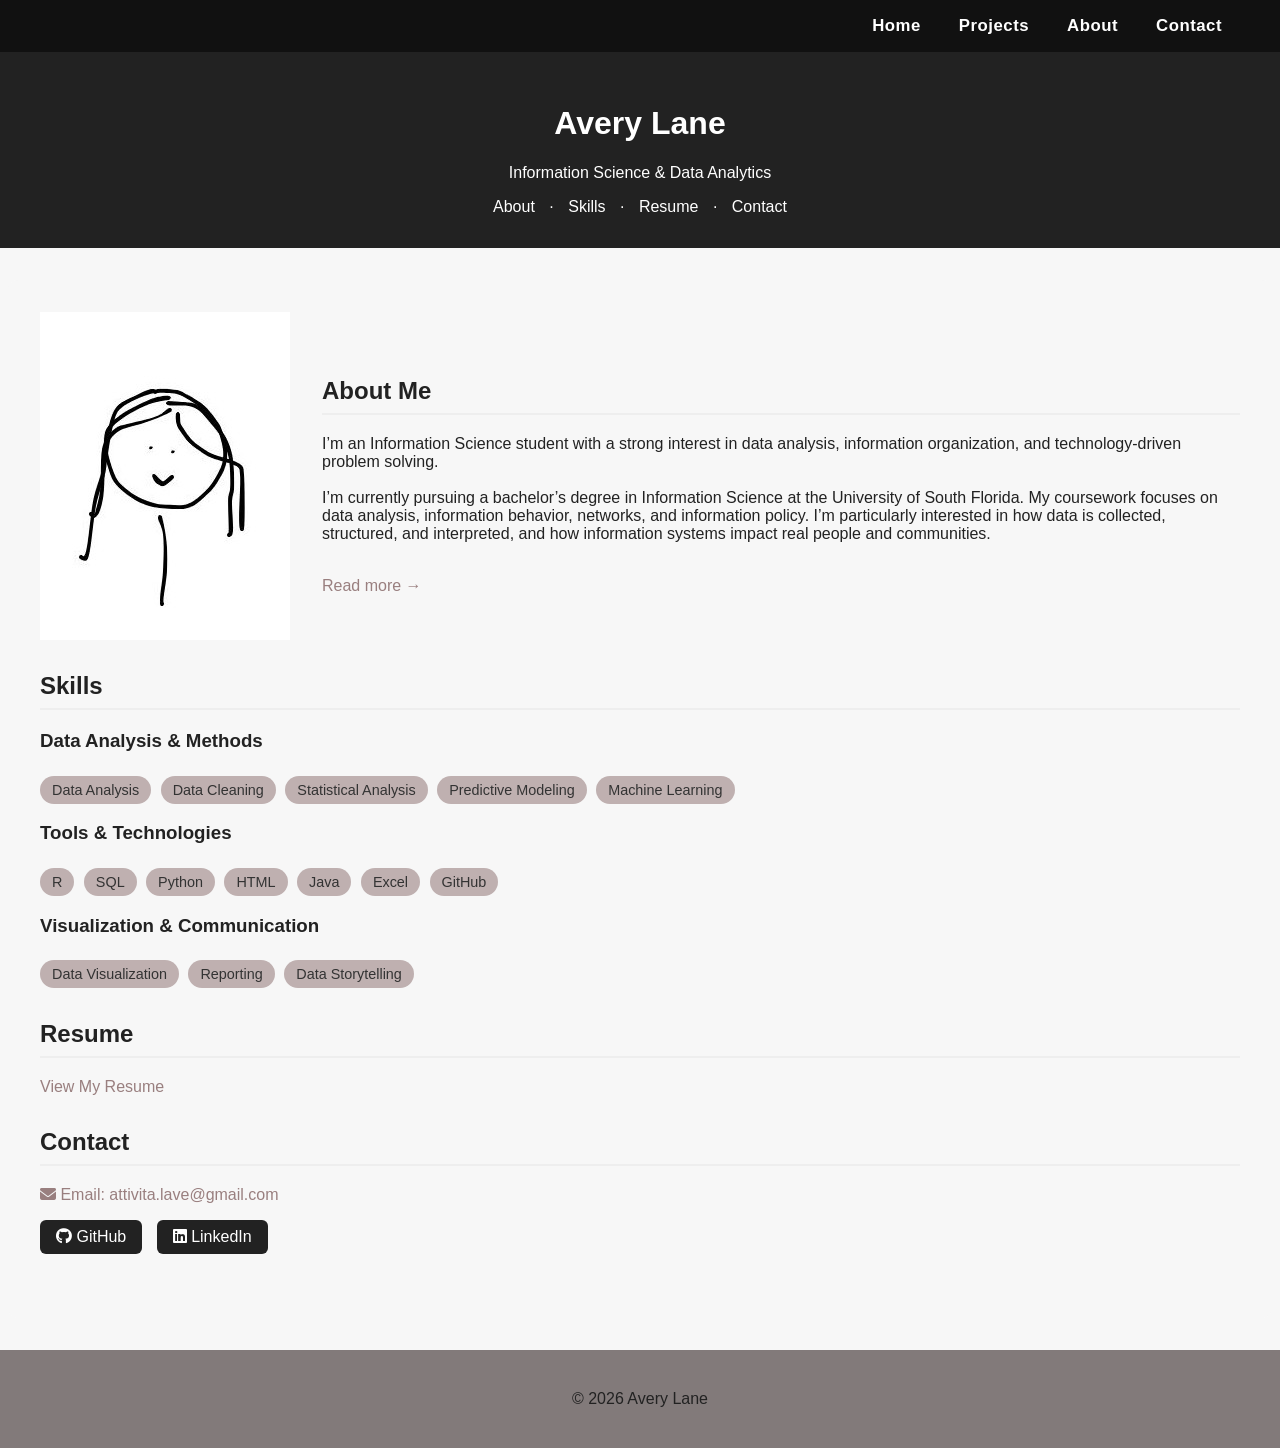
<file: index.html>
<!DOCTYPE html>
<html lang="en">
<head>
  <meta charset="UTF-8" />
  <meta name="viewport" content="width=device-width, initial-scale=1.0" />
  <title>Avery Lane | Portfolio</title>
  <style>
    html, body {
      margin: 0;
      padding: 0;
    }
    body {
      font-family: Arial, sans-serif;
      margin: 0;
      padding: 0;
      background: #f7f7f7;
      color: #222;
    }
    header {
      background: #222;
      color: white;
      padding: 2rem;
      text-align: center;
    }
    .top-nav {
      background: #111;
      position: sticky;
      top: 0;
      z-index: 1000;
      margin: 0;
      padding: 1rem 3rem 1rem 2rem;
      width: 100%;
      box-sizing: border-box;
    
      display: flex;
      justify-content: flex-end;
    }
    
    .top-nav a {
      color: white;
      margin-left: 28px;
      text-decoration: none;
      font-weight: 700;
      font-size: 1.05rem;
      letter-spacing: 0.5px;
    }
    
    .top-nav a:hover {
      color: #B6A4A4;
    }
        
    nav {
      margin-top: 1rem;
    }
    nav a {
      color: white;
      margin: 0 10px;
      text-decoration: none;
    }
    nav a:visited {
      color: white;
    }
    
    main {
      max-width: 1200px;
      margin: 2rem auto;
      background: #f7f7f7;
      padding: 2rem;
      border-radius: 10px;
    }
    section {
      margin-bottom: 2rem;
    }
    h2 {
      border-bottom: 2px solid #eee;
      padding-bottom: 0.5rem;
    }
    .project {
      margin-bottom: 1rem;
      padding: 1rem;
      border: 1px solid #ddd;
      border-radius: 8px;
    }
    footer {
      background: #827A7A;
      text-align: center;
      padding: 1.5rem;
      color: #white;
    }
    .about-container {
    display: flex;
    align-items: center;
    gap: 2rem;
    }
    .social-link {
    display: inline-block;
    padding: 0.5rem 1rem;
    background: #222;
    color: white;
    text-decoration: none;
    border-radius: 6px;
    margin-right: 10px;
    }
    .social-link:hover {
      background: #444;
    }
    .social-link:visited {
      color: white;
    }
    a {
      color: #997F7F;        /* link color */
      text-decoration: none;
    }
    a:visited {
      color: #997F7F;       
    }
    a:hover {
      text-decoration: underline;
    }
    a:active {
      color: #745D5D;   
    }

    .skills {
      margin-top: 1rem;
    }
    .skills span {
      display: inline-block;
      background: #BFB0B0;
      color: #333;
      padding: 6px 12px;
      margin: 5px 5px 0 0;
      border-radius: 20px;
      font-size: 0.9rem;
    }
      </style>
  <link rel="stylesheet" href="https://cdnjs.cloudflare.com/ajax/libs/font-awesome/6.5.0/css/all.min.css">
</head>
<body>
  <nav class="top-nav">
    <a href="index.html">Home</a>
    <a href="projects.html">Projects</a>
    <a href="about.html">About</a>
    <a href="contact.html">Contact</a>
  </nav>
  
  <header>
    <h1>Avery Lane</h1>
    <p>Information Science & Data Analytics</p>
    <nav>
      <a href="#about">About</a> · 
      <a href="#skills">Skills</a> · 
      <a href="#resume">Resume</a> · 
      <a href="#contact">Contact</a>
    </nav>
  </header>

  <main>
    <section id="about"class="about-container">
      <img src="profile.jpg" alt="Name" class="profile-pic" />

      <div class="about-text">
        <h2>About Me</h2>
        <p>
          ​I’m an Information Science student with a strong interest in data analysis, information organization, and technology-driven problem solving. 
        <br>
        <br>
          I’m currently pursuing a bachelor’s degree in Information Science at the University of South Florida. My coursework focuses on data analysis, information behavior, networks, and information policy. I’m particularly interested in how data is collected, structured, and interpreted, and how information systems impact real people and communities.
        </p>
        <br>
        <a href="about.html">Read more →</a>
      </div>
    </section>

    <section id="skills">
      <h2>Skills</h2>
      <div class="skill-category">
        <h3>Data Analysis & Methods</h3>
        <div class="skills">
          <span>Data Analysis</span>
          <span>Data Cleaning</span>
          <span>Statistical Analysis</span>
          <span>Predictive Modeling</span>
          <span>Machine Learning</span>
        </div>
      </div>
    
      <div class="skill-category">
        <h3>Tools & Technologies</h3>
        <div class="skills">
          <span>R</span>
          <span>SQL</span>
          <span>Python</span>
          <span>HTML</span>
          <span>Java</span>
          <span>Excel</span>
          <span>GitHub</span>
        </div>
      </div>
    
      <div class="skill-category">
        <h3>Visualization & Communication</h3>
        <div class="skills">
          <span>Data Visualization</span>
          <span>Reporting</span>
          <span>Data Storytelling</span>
        </div>
      </div>
    </section>
    
    <section id="resume">
      <h2>Resume</h2>
      <p><a href="resume.pdf" target="_blank">View My Resume</a></p>
    </section>

    <section id="contact">
      <h2>Contact</h2>
      <p><a href="https://mail.google.com/mail/?view=cm&to=attivita.lave@gmail.com" target="_blank">
        <i class="fas fa-envelope"></i> Email: attivita.lave@gmail.com
      </a></p>
      <p><a href="https://github.com/agl100" class="social-link">
        <i class="fab fa-github"></i> GitHub
      </a> <a href="https://linkedin.com/in/profile" class="social-link">
        <i class="fab fa-linkedin"></i> LinkedIn
      </a></p>
    </section>
  </main>

  <footer>
    <p>© 2026 Avery Lane</p>
  </footer>
</body>
</html>
</file>
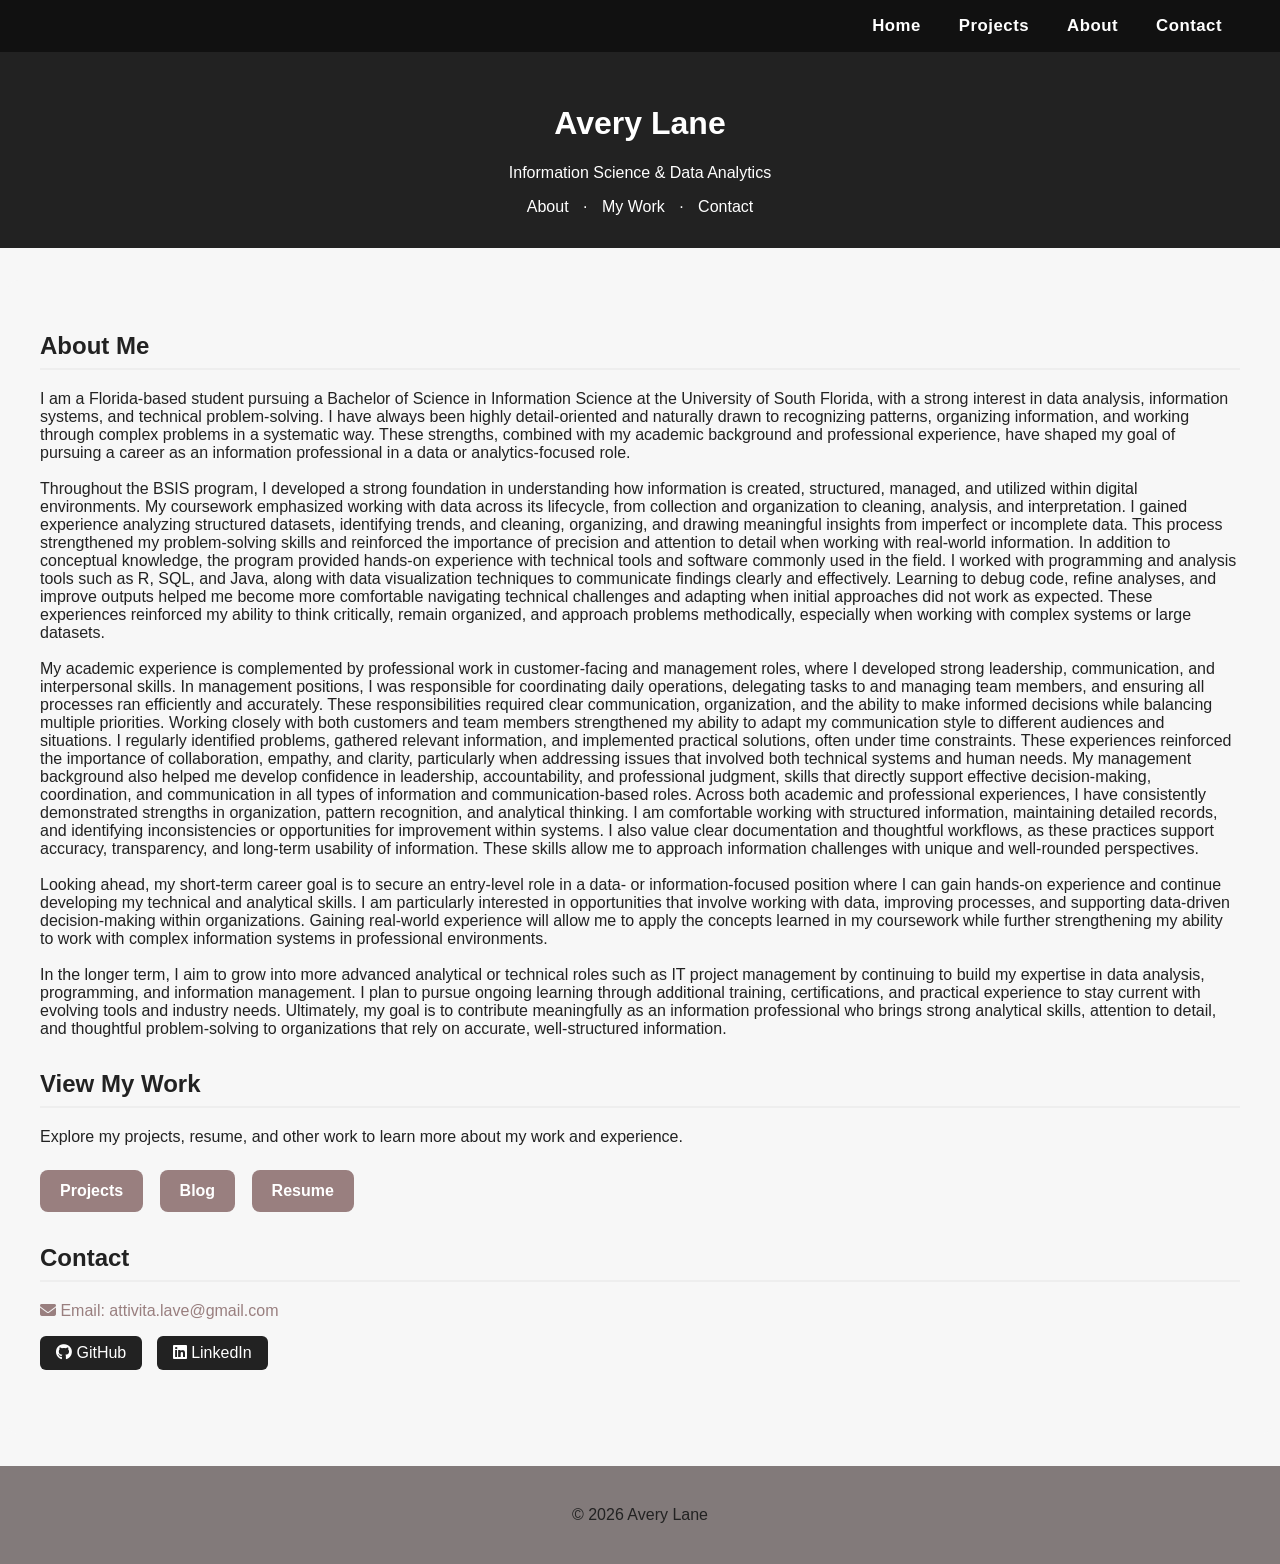
<file: about.html>
<!DOCTYPE html>
<html lang="en">
<head>
  <meta charset="UTF-8" />
  <meta name="viewport" content="width=device-width, initial-scale=1.0" />
  <title>Avery Lane | Portfolio</title>
  <style>
    html, body {
      margin: 0;
      padding: 0;
    }
    body {
      font-family: Arial, sans-serif;
      margin: 0;
      padding: 0;
      background: #f7f7f7;
      color: #222;
    }
    header {
      background: #222;
      color: white;
      padding: 2rem;
      text-align: center;
    }
    .top-nav {
      background: #111;
      position: sticky;
      top: 0;
      z-index: 1000;
      margin: 0;
      padding: 1rem 3rem 1rem 2rem;
      width: 100%;
      box-sizing: border-box;
    
      display: flex;
      justify-content: flex-end;
    }
    
    .top-nav a {
      color: white;
      margin-left: 28px;
      text-decoration: none;
      font-weight: 700;
      font-size: 1.05rem;
      letter-spacing: 0.5px;
    }
    
    .top-nav a:hover {
      color: #B6A4A4;
    }
        
    nav {
      margin-top: 1rem;
    }
    nav a {
      color: white;
      margin: 0 10px;
      text-decoration: none;
    }
    nav a:visited {
      color: white;
    }
    
    main {
      max-width: 1200px;
      margin: 2rem auto;
      background: #f7f7f7;
      padding: 2rem;
      border-radius: 10px;
    }
    section {
      margin-bottom: 2rem;
    }
    h2 {
      border-bottom: 2px solid #eee;
      padding-bottom: 0.5rem;
    }
    .project {
      margin-bottom: 1rem;
      padding: 1rem;
      border: 1px solid #ddd;
      border-radius: 8px;
    }
    footer {
      background: #827A7A;
      text-align: center;
      padding: 1.5rem;
      color: #white;
    }
    .about-container {
    display: flex;
    align-items: center;
    gap: 2rem;
    }
    .social-link {
    display: inline-block;
    padding: 0.5rem 1rem;
    background: #222;
    color: white;
    text-decoration: none;
    border-radius: 6px;
    margin-right: 10px;
    }
    .social-link:hover {
      background: #444;
    }
    .social-link:visited {
      color: white;
    }
    a {
      color: #997F7F;        /* link color */
      text-decoration: none;
    }
    a:visited {
      color: #997F7F;       
    }
    a:hover {
      text-decoration: underline;
    }
    a:active {
      color: #745D5D;   
    }

    .skills {
      margin-top: 1rem;
    }
    .skills span {
      display: inline-block;
      background: #BFB0B0;
      color: #333;
      padding: 6px 12px;
      margin: 5px 5px 0 0;
      border-radius: 20px;
      font-size: 0.9rem;
    }
    .work-links {
      margin-top: 1rem;
    }
    
    .work-button {
      display: inline-block;
      padding: 0.75rem 1.25rem;
      margin: 0.5rem 0.75rem 0 0;
      background: #997f7f;
      color: white;
      text-decoration: none;
      border-radius: 8px;
      font-weight: 600;
    }
    
    .work-button:hover {
      background: #B6A4A4;
    }
    
    .work-button:visited {
      color: white;
    }
      </style>
  <link rel="stylesheet" href="https://cdnjs.cloudflare.com/ajax/libs/font-awesome/6.5.0/css/all.min.css">
</head>
<body>
  <nav class="top-nav">
    <a href="index.html">Home</a>
    <a href="projects.html">Projects</a>
    <a href="about.html">About</a>
    <a href="contact.html">Contact</a>
  </nav>
  
  <header>
    <h1>Avery Lane</h1>
    <p>Information Science & Data Analytics</p>
    <nav>
      <a href="#aboutme">About</a> · 
      <a href="#mywork">My Work</a> · 
      <a href="#contact">Contact</a>
    </nav>
  </header>
  
  <main>
    <section id="aboutme">
      <h2>About Me</h2>

      <p>
      I am a Florida-based student pursuing a Bachelor of Science in Information Science at the University of South Florida, with a strong interest in data analysis, information systems, and technical problem-solving. I have always been highly detail-oriented and naturally drawn to recognizing patterns, organizing information, and working through complex problems in a systematic way. These strengths, combined with my academic background and professional experience, have shaped my goal of pursuing a career as an information professional in a data or analytics-focused role.

<br> <br>
        Throughout the BSIS program, I developed a strong foundation in understanding how information is created, structured, managed, and utilized within digital environments. My coursework emphasized working with data across its lifecycle, from collection and organization to cleaning, analysis, and interpretation. I gained experience analyzing structured datasets, identifying trends, and cleaning, organizing, and drawing meaningful insights from imperfect or incomplete data. This process strengthened my problem-solving skills and reinforced the importance of precision and attention to detail when working with real-world information.

In addition to conceptual knowledge, the program provided hands-on experience with technical tools and software commonly used in the field. I worked with programming and analysis tools such as R, SQL, and Java, along with data visualization techniques to communicate findings clearly and effectively. Learning to debug code, refine analyses, and improve outputs helped me become more comfortable navigating technical challenges and adapting when initial approaches did not work as expected. These experiences reinforced my ability to think critically, remain organized, and approach problems methodically, especially when working with complex systems or large datasets.

<br> <br>
        My academic experience is complemented by professional work in customer-facing and management roles, where I developed strong leadership, communication, and interpersonal skills. In management positions, I was responsible for coordinating daily operations, delegating tasks to and managing team members, and ensuring all processes ran efficiently and accurately. These responsibilities required clear communication, organization, and the ability to make informed decisions while balancing multiple priorities.

Working closely with both customers and team members strengthened my ability to adapt my communication style to different audiences and situations. I regularly identified problems, gathered relevant information, and implemented practical solutions, often under time constraints. These experiences reinforced the importance of collaboration, empathy, and clarity, particularly when addressing issues that involved both technical systems and human needs. My management background also helped me develop confidence in leadership, accountability, and professional judgment, skills that directly support effective decision-making, coordination, and communication in all types of information and communication-based roles.

Across both academic and professional experiences, I have consistently demonstrated strengths in organization, pattern recognition, and analytical thinking. I am comfortable working with structured information, maintaining detailed records, and identifying inconsistencies or opportunities for improvement within systems. I also value clear documentation and thoughtful workflows, as these practices support accuracy, transparency, and long-term usability of information. These skills allow me to approach information challenges with unique and well-rounded perspectives.

<br> <br>

        Looking ahead, my short-term career goal is to secure an entry-level role in a data- or information-focused position where I can gain hands-on experience and continue developing my technical and analytical skills.
 
      I am particularly interested in opportunities that involve working with data, improving processes, and supporting data-driven decision-making within organizations. Gaining real-world experience will allow me to apply the concepts learned in my coursework while further strengthening my ability to work with complex information systems in professional environments.
<br> <br>

        In the longer term, I aim to grow into more advanced analytical or technical roles such as IT project management by continuing to build my expertise in data analysis, programming, and information management. I plan to pursue ongoing learning through additional training, certifications, and practical experience to stay current with evolving tools and industry needs. Ultimately, my goal is to contribute meaningfully as an information professional who brings strong analytical skills, attention to detail, and thoughtful problem-solving to organizations that rely on accurate, well-structured information.
      </p>
  
    </section>

    <section id = "mywork">
      <h2>View My Work</h2>
      <p>
        Explore my projects, resume, and other work to learn more about my work and experience.
      </p>
       <div class="work-links">
        <a href="projects.html" class="work-button">Projects</a>
        <a href="https://www.blogger.com/profile/00152209194767307387" class="work-button">Blog</a>
        <a href="resume.pdf" target="_blank" class="work-button">Resume</a>
      </div>
    </section>

    <section id="contact">
      <h2>Contact</h2>
      <p><a href="https://mail.google.com/mail/?view=cm&to=attivita.lave@gmail.com" target="_blank">
        <i class="fas fa-envelope"></i> Email: attivita.lave@gmail.com
      </a></p>
      <p><a href="https://github.com/agl100" class="social-link">
        <i class="fab fa-github"></i> GitHub
      </a> <a href="https://linkedin.com/in/profile" class="social-link">
        <i class="fab fa-linkedin"></i> LinkedIn
      </a></p>
    </section>
  </main>

  <footer>
    <p>© 2026 Avery Lane</p>
  </footer>
</body>
</html>
</file>
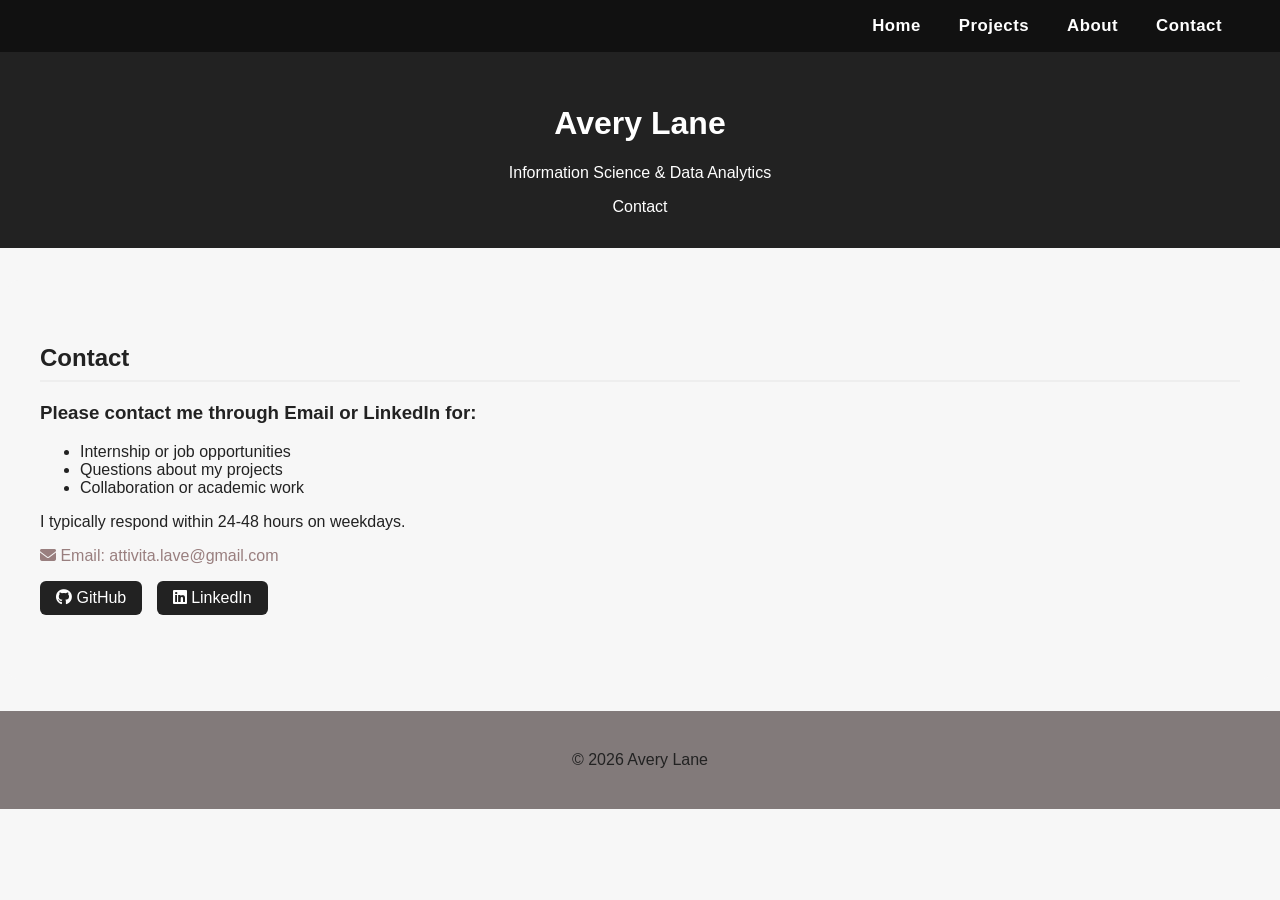
<file: contact.html>
<!DOCTYPE html>
<html lang="en">
<head>
  <meta charset="UTF-8" />
  <meta name="viewport" content="width=device-width, initial-scale=1.0" />
  <title>Avery Lane | Portfolio</title>
  <style>
    html, body {
      margin: 0;
      padding: 0;
    }
    body {
      font-family: Arial, sans-serif;
      margin: 0;
      padding: 0;
      background: #f7f7f7;
      color: #222;
    }
    header {
      background: #222;
      color: white;
      padding: 2rem;
      text-align: center;
    }
    .top-nav {
      background: #111;
      position: sticky;
      top: 0;
      z-index: 1000;
      margin: 0;
      padding: 1rem 3rem 1rem 2rem;
      width: 100%;
      box-sizing: border-box;
    
      display: flex;
      justify-content: flex-end;
    }
    
    .top-nav a {
      color: white;
      margin-left: 28px;
      text-decoration: none;
      font-weight: 700;
      font-size: 1.05rem;
      letter-spacing: 0.5px;
    }
    
    .top-nav a:hover {
      color: #B6A4A4;
    }
        
    nav {
      margin-top: 1rem;
    }
    nav a {
      color: white;
      margin: 0 10px;
      text-decoration: none;
    }
    nav a:visited {
      color: white;
    }
    
    main {
      max-width: 1200px;
      margin: 2rem auto;
      background: #f7f7f7;
      padding: 2rem;
      border-radius: 10px;
    }
    section {
      margin-bottom: 2rem;
    }
    h2 {
      border-bottom: 2px solid #eee;
      padding-bottom: 0.5rem;
    }
    .project {
      margin-bottom: 1rem;
      padding: 1rem;
      border: 1px solid #ddd;
      border-radius: 8px;
    }
    footer {
      background: #827A7A;
      text-align: center;
      padding: 1.5rem;
      color: #white;
    }
    .about-container {
    display: flex;
    align-items: center;
    gap: 2rem;
    }
    .social-link {
    display: inline-block;
    padding: 0.5rem 1rem;
    background: #222;
    color: white;
    text-decoration: none;
    border-radius: 6px;
    margin-right: 10px;
    }
    .social-link:hover {
      background: #444;
    }
    .social-link:visited {
      color: white;
    }
    a {
      color: #997F7F;        /* link color */
      text-decoration: none;
    }
    a:visited {
      color: #997F7F;       
    }
    a:hover {
      text-decoration: underline;
    }
    a:active {
      color: #745D5D;   
    }

    .skills {
      margin-top: 1rem;
    }
    .skills span {
      display: inline-block;
      background: #BFB0B0;
      color: #333;
      padding: 6px 12px;
      margin: 5px 5px 0 0;
      border-radius: 20px;
      font-size: 0.9rem;
    }
    .work-links {
      margin-top: 1rem;
    }
    
    .work-button {
      display: inline-block;
      padding: 0.75rem 1.25rem;
      margin: 0.5rem 0.75rem 0 0;
      background: #997f7f;
      color: white;
      text-decoration: none;
      border-radius: 8px;
      font-weight: 600;
    }
    
    .work-button:hover {
      background: #B6A4A4;
    }
    
    .work-button:visited {
      color: white;
    }
      </style>
  <link rel="stylesheet" href="https://cdnjs.cloudflare.com/ajax/libs/font-awesome/6.5.0/css/all.min.css">
</head>
<body>
  <nav class="top-nav">
    <a href="index.html">Home</a>
    <a href="projects.html">Projects</a>
    <a href="about.html">About</a>
    <a href="#contact">Contact</a>
  </nav>
  
  <header>
    <h1>Avery Lane</h1>
    <p>Information Science & Data Analytics</p>
    <nav>
      <a href="#contact">Contact</a>
    </nav>
  </header>
  
  <main>
    <section id="contactpage">

    </section>
   
    <section id="contact">
      <h2>Contact</h2>
    <h3>Please contact me through Email or LinkedIn for:</h3>
    <ul>
      <li>Internship or job opportunities</li>
      <li>Questions about my projects</li>
      <li>Collaboration or academic work</li>
    </ul>
      <p>
        I typically respond within 24-48 hours on weekdays.
      </p>
      
      <p><a href="https://mail.google.com/mail/?view=cm&to=attivita.lave@gmail.com" target="_blank">
        <i class="fas fa-envelope"></i> Email: attivita.lave@gmail.com
      </a></p>
      <p><a href="https://github.com/agl100" class="social-link">
        <i class="fab fa-github"></i> GitHub
      </a> <a href="https://linkedin.com/in/profile" class="social-link">
        <i class="fab fa-linkedin"></i> LinkedIn
      </a></p>
    </section>
  </main>

  <footer>
    <p>© 2026 Avery Lane</p>
  </footer>
</body>
</html>
</file>
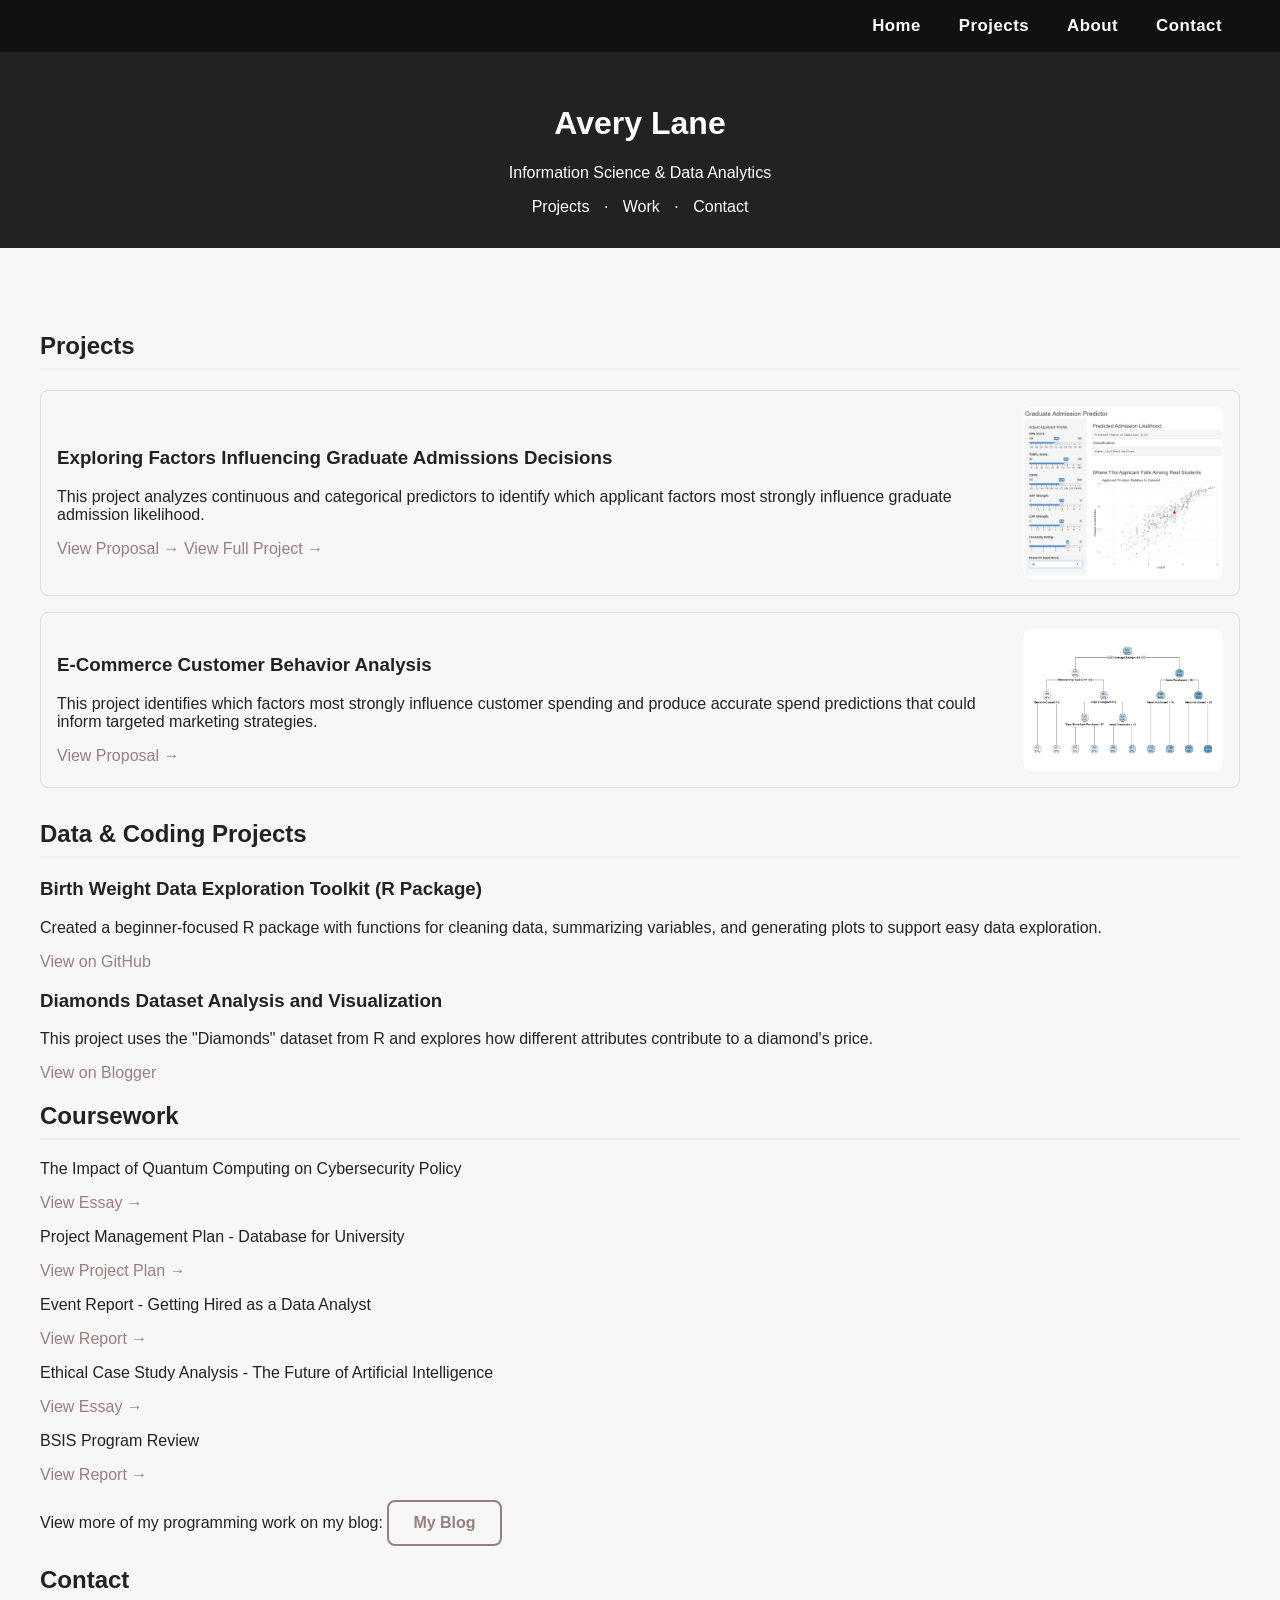
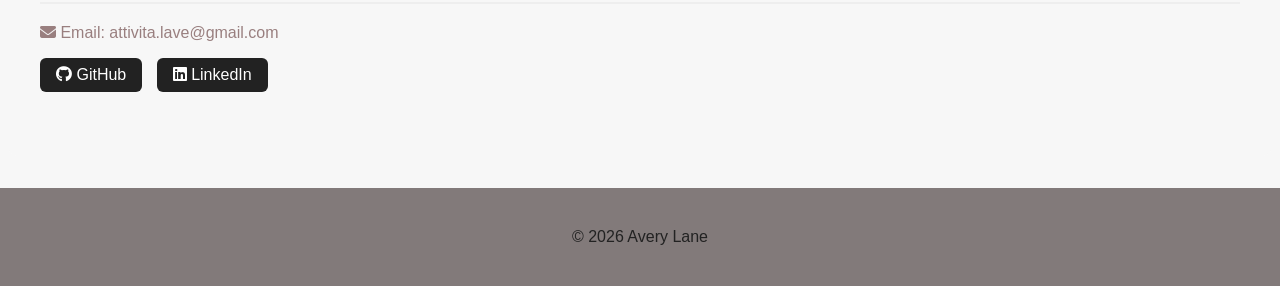
<file: projects.html>
<!DOCTYPE html>
<html lang="en">
<head>
  <meta charset="UTF-8" />
  <meta name="viewport" content="width=device-width, initial-scale=1.0" />
  <title>Avery Lane | Portfolio</title>
   <style>
    html, body {
      margin: 0;
      padding: 0;
    }
    body {
      font-family: Arial, sans-serif;
      margin: 0;
      padding: 0;
      background: #f7f7f7;
      color: #222;
    }
    header {
      background: #222;
      color: white;
      padding: 2rem;
      text-align: center;
    }
    .top-nav {
      background: #111;
      position: sticky;
      top: 0;
      z-index: 1000;
      margin: 0;
      padding: 1rem 3rem 1rem 2rem;
      width: 100%;
      box-sizing: border-box;
    
      display: flex;
      justify-content: flex-end;
    }
    
    .top-nav a {
      color: white;
      margin-left: 28px;
      text-decoration: none;
      font-weight: 700;
      font-size: 1.05rem;
      letter-spacing: 0.5px;
    }
    
    .top-nav a:hover {
      color: #B6A4A4;
    }
        
    nav {
      margin-top: 1rem;
    }
    nav a {
      color: white;
      margin: 0 10px;
      text-decoration: none;
    }
    nav a:visited {
      color: white;
    }
    
    main {
      max-width: 1200px;
      margin: 2rem auto;
      background: #f7f7f7;
      padding: 2rem;
      border-radius: 10px;
    }
    section {
      margin-bottom: 2rem;
    }
    h2 {
      border-bottom: 2px solid #eee;
      padding-bottom: 0.5rem;
    }
    .project {
      margin-bottom: 1rem;
      padding: 1rem;
      border: 1px solid #ddd;
      border-radius: 8px;
    }
    footer {
      background: #827A7A;
      text-align: center;
      padding: 1.5rem;
      color: #white;
    }
    .about-container {
    display: flex;
    align-items: center;
    gap: 2rem;
    }
    .social-link {
    display: inline-block;
    padding: 0.5rem 1rem;
    background: #222;
    color: white;
    text-decoration: none;
    border-radius: 6px;
    margin-right: 10px;
    }
    .social-link:hover {
      background: #444;
    }
    .social-link:visited {
      color: white;
    }
    a {
      color: #997F7F;        /* link color */
      text-decoration: none;
    }
    a:visited {
      color: #997F7F;       
    }
    a:hover {
      text-decoration: underline;
    }
    a:active {
      color: #745D5D;   
    }

    .skills {
      margin-top: 1rem;
    }
    .skills span {
      display: inline-block;
      background: #BFB0B0;
      color: #333;
      padding: 6px 12px;
      margin: 5px 5px 0 0;
      border-radius: 20px;
      font-size: 0.9rem;
    }

     .project-content {
        display: flex;
        align-items: center;
        justify-content: space-between;
        gap: 2rem;
      }
      .project-text {
        flex: 1;
      }
      .project-img {
        width: 200px;
        height: auto;
        border-radius: 8px;
        object-fit: cover;
      }
     .outline-button {
        display: inline-block;
        padding: 0.75rem 1.5rem;
      
        border: 2px solid #997F7F;  
        color: #997F7F;           
      
        border-radius: 8px;
        text-decoration: none;
        font-weight: 600;
        font-size: 1rem;
      
        background: transparent;
        transition: all 0.2s ease;
      }
     .outline-button:hover {
      background: #ededed;
      color: white;
      }
      </style>
  <link rel="stylesheet" href="https://cdnjs.cloudflare.com/ajax/libs/font-awesome/6.5.0/css/all.min.css">
</head>
<body>
  <nav class="top-nav">
    <a href="index.html">Home</a>
    <a href="projects.html">Projects</a>
    <a href="about.html">About</a>
    <a href="contact.html">Contact</a>
  </nav>
  
  <header>
    <h1>Avery Lane</h1>
    <p>Information Science & Data Analytics</p>
    <nav>
      <a href="#projects">Projects</a> · 
      <a href="#otherwork">Work</a> · 
      <a href="#contact">Contact</a>
    </nav>
  </header>

  <main>
    <section id="projects">
      <h2>Projects</h2>


      <div class="project">
        <div class="project-content">
        <div class="project-text">
          <h3>Exploring Factors Influencing Graduate Admissions Decisions</h3>
          <p>This project analyzes continuous and categorical predictors to identify which applicant factors most strongly influence graduate admission likelihood. </p>
          <a href="gradproj_proposal.pdf" target="_blank">View Proposal →      </a>
          <a href="gradproj_presentation.pdf">View Full Project →</a>
         </div>

          <img src="gradproj1.png" alt="Project Image" class="project-img">

        </div>
      </div>
      
      <div class="project">
        <div class="project-content">
        <div class="project-text">
          <h3>E-Commerce Customer Behavior Analysis</h3>
          <p>This project identifies which factors most strongly influence customer spending and produce accurate spend predictions that could inform targeted marketing strategies.</p>
          <a href="coursework/g3_proposal.pdf">View Proposal →</a>
         </div>
          <img src="coursework/g3_decisiontree.png" alt="Project Decision Tree" class="project-img">
        </div>
      </div>
    </section>
    
    <h2>Data & Coding Projects</h2>

    <div>
      <h3>Birth Weight Data Exploration Toolkit (R Package)</h3>
      <p>Created a beginner-focused R package with functions for cleaning data, summarizing variables, and generating plots to support easy data exploration.</p>
      <a href="https://github.com/agl100/Friedman">View on GitHub</a>
    </div>

    <div>
      <h3>Diamonds Dataset Analysis and Visualization</h3>
      <p>This project uses the "Diamonds" dataset from R and explores how different attributes contribute to a diamond's price.</p>
      <a href="https://visualanalyticsfall25.blogspot.com/2025/11/final-project.html">View on Blogger</a>
    </div>

    <section id="otherwork">
      <h2>Coursework</h2>
      <div>
        <p>The Impact of Quantum Computing on Cybersecurity Policy</p>
        <a href="coursework/infotech_news.docx.pdf" target="_blank">View Essay → </a>
      </div>

      <div>
        <p>Project Management Plan - Database for University</p>
        <a href="coursework/proj_management.docx.pdf" target="_blank">View Project Plan → </a>
      </div>

      <div>
        <p>Event Report - Getting Hired as a Data Analyst</p>
        <a href="coursework/event_report.pdf" target="_blank">View Report → </a>
      </div>

      <div>
        <p>Ethical Case Study Analysis - The Future of Artificial Intelligence</p>
        <a href="coursework/ethics_analysis.pdf" target="_blank">View Essay → </a>
      </div>

      <div>
        <p>BSIS Program Review</p>
        <a href="coursework/BSIS_Review.pdf" target="_blank">View Report → </a>
      </div>
      
      <p>
        View more of my programming work on my blog: 
        <a href="https://www.blogger.com/profile/00152209194767307387" class="outline-button">My Blog</a>
      </p>
    
    <section id="contact">
      <h2>Contact</h2>
      <p><a href="https://mail.google.com/mail/?view=cm&to=attivita.lave@gmail.com" target="_blank">
        <i class="fas fa-envelope"></i> Email: attivita.lave@gmail.com
      </a></p>
      <p><a href="https://github.com/agl100" class="social-link">
        <i class="fab fa-github"></i> GitHub
      </a> <a href="https://linkedin.com/in/profile" class="social-link">
        <i class="fab fa-linkedin"></i> LinkedIn
      </a></p>
    </section>
  </main>

  <footer>
    <p>© 2026 Avery Lane</p>
  </footer>
  
</body>
</html>
</file>
